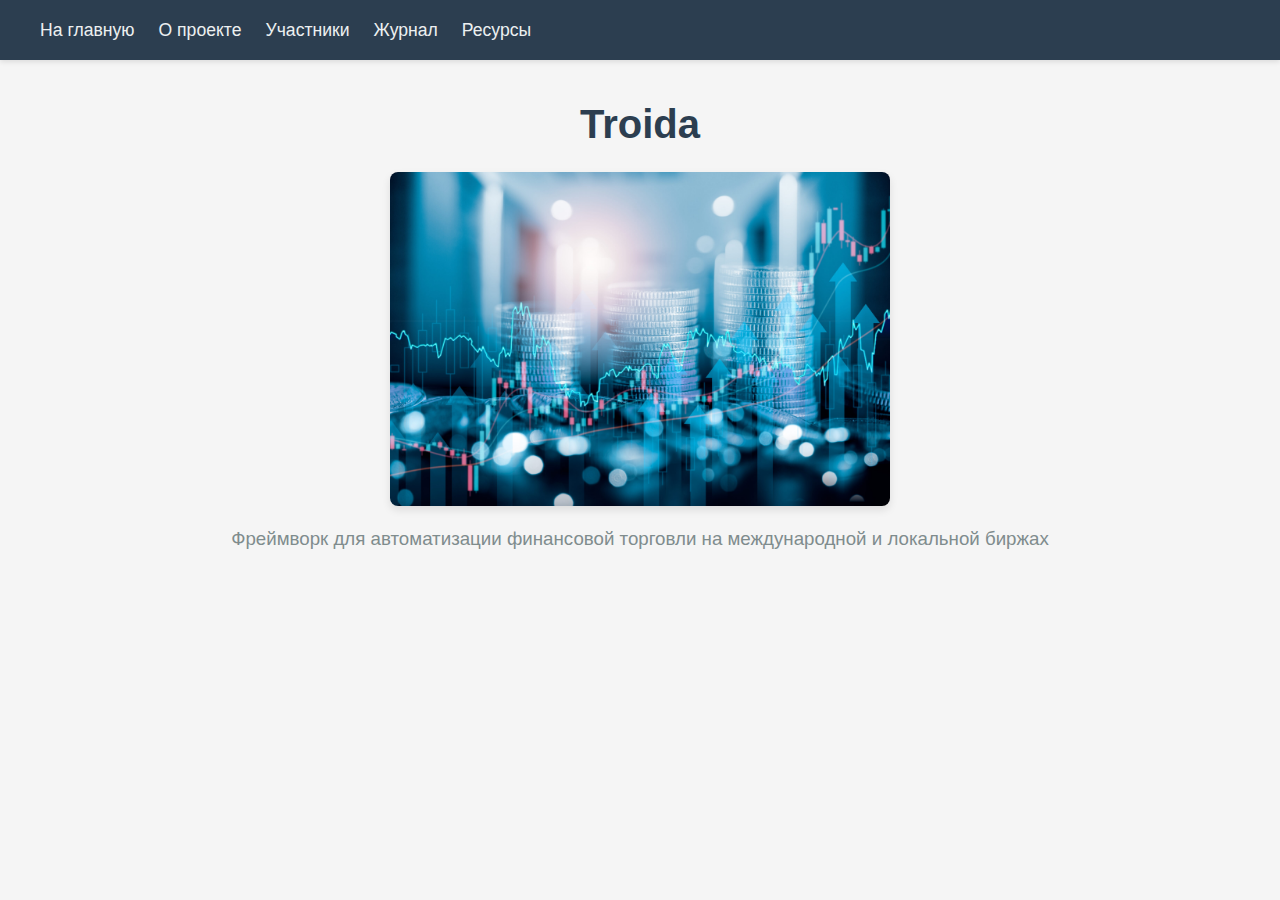
<file: site/index.html>
<!DOCTYPE html>
<html>
<head>
<meta charset="UTF-8">
<meta name="viewport" content="width=device-width, initial-scale=1.0">
<title>Troida Главная</title>
<link rel="stylesheet" href="css/styles.css">
</head>
<body>
<nav>
<div>
<ul>
<li><a href="index.html">На главную</a></li>
<li><a href="about.html">О проекте</a></li>
<li><a href="joiners.html">Участники</a></li>
<li><a href="log.html">Журнал</a></li>
<li><a href="resources.html">Ресурсы</a></li>
</ul>
</div>
</nav>
<h1>Troida</h1>
<img src="images/fin.jpeg" height="400" width="500" alt="Фреймворк на Python"/>
<h3>Фреймворк для автоматизации финансовой торговли на международной и локальной биржах</h3>
</body>
</html>
</file>
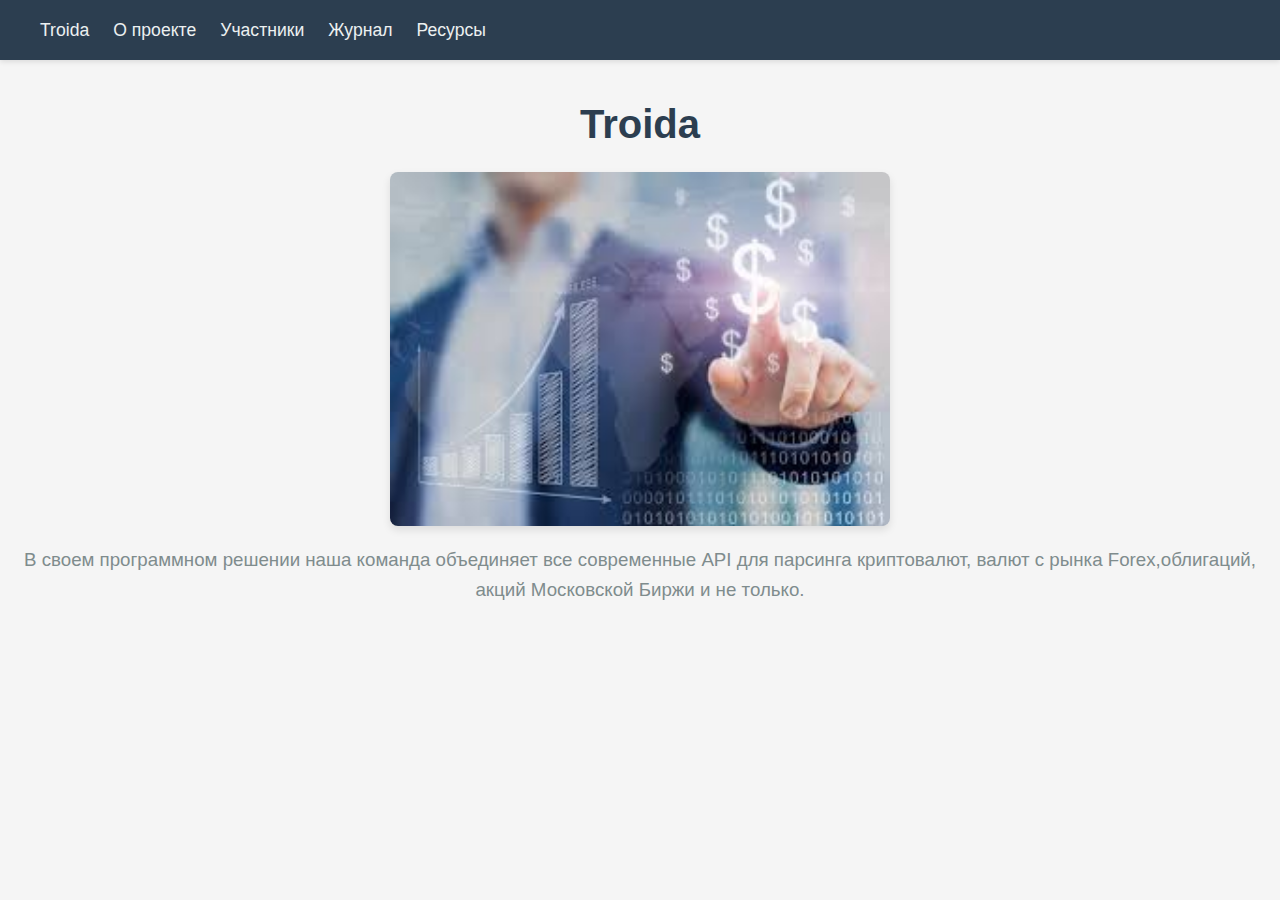
<file: site/about.html>
<!DOCTYPE html>
<html>
<head>
<meta charset="UTF-8">
<meta name="viewport" content="width=device-width, initial-scale=1.0">
<title>Troida - фреймворк для автоматизации финансовой торговли на международной и локальной биржах</title>
<link rel="stylesheet" href="css/styles.css">
</head>
<body>
<nav>
<div>
<ul>
<li><a href="index.html">Troida</a></li>
<li><a href="about.html">О проекте</a></li>
<li><a href="joiners.html">Участники</a></li>
<li><a href="log.html">Журнал</a></li>
<li><a href="resources.html">Ресурсы</a></li>
</ul>
</div>
</nav>
<h1>Troida</h1>
<img src="images/alg.jfif" height="400" width="500" alt="Автоматизация алгоритмов"/>
<h3>В своем программном решении наша команда объединяет все современные API для парсинга криптовалют, валют с рынка Forex,облигаций, акций Московской Биржи и не только.</h3>
</body>
</html>
</file>
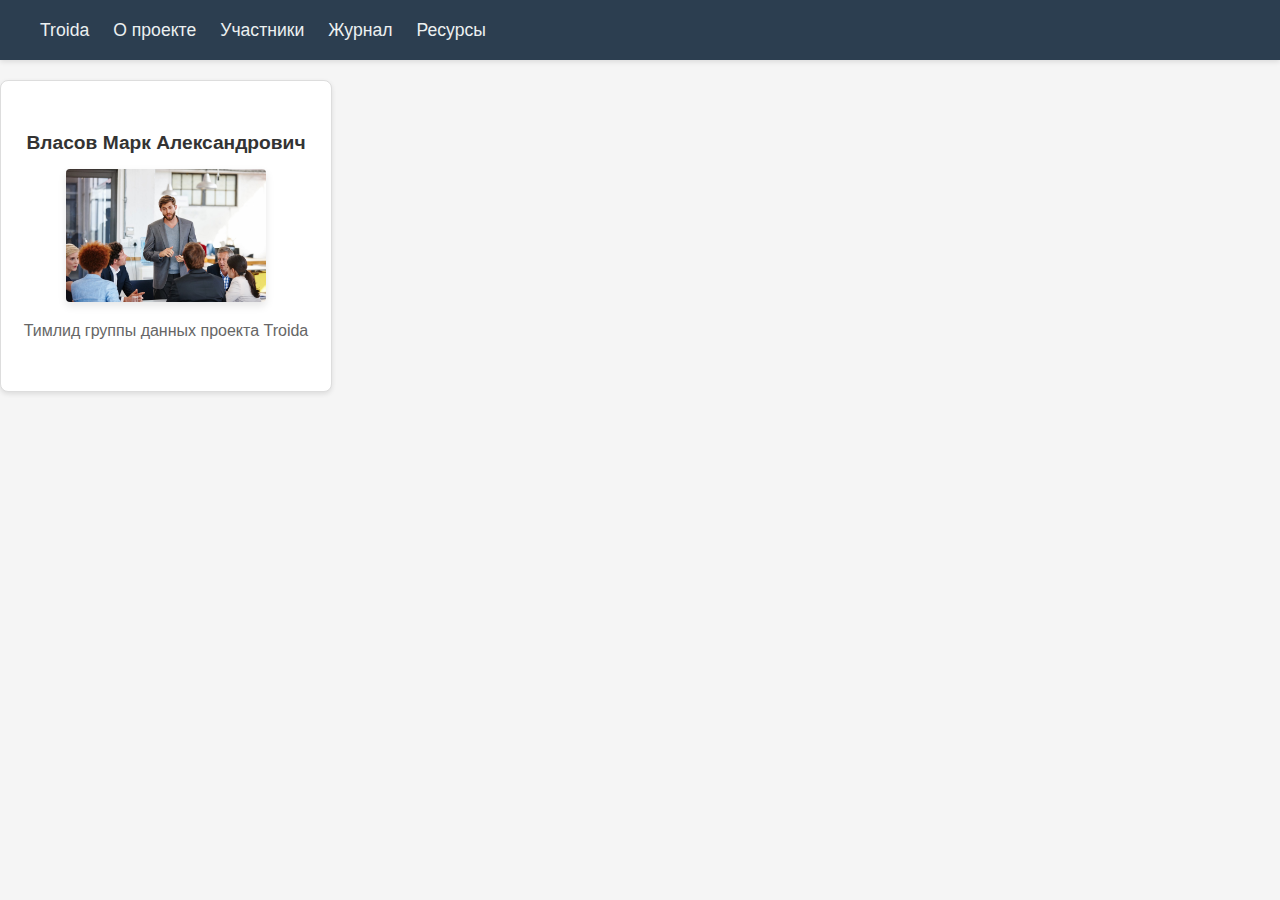
<file: site/joiners.html>
<!DOCTYPE html>
<html>
<head>
<meta charset="UTF-8">
<meta name="viewport" content="width=device-width, initial-scale=1.0">
<title>Troida Участники</title>
<link rel="stylesheet" href="css/styles.css">
</head>
<body>
<nav>
<div>
<ul>
<li><a href="index.html">Troida</a></li>
<li><a href="about.html">О проекте</a></li>
<li><a href="joiners.html">Участники</a></li>
<li><a href="log.html">Журнал</a></li>
<li><a href="resources.html">Ресурсы</a></li>
</ul>
</div>
</nav>
<div class="horizontal-container">
<div class="content-block">
<h1>Власов Марк Александрович</h1>
<img src="images/teamlead.jpg" alt="Лидер" height="300" width="200"/>
<h3>Тимлид группы данных проекта Troida</h3>
</div>
</div>
</body>
</html>
</file>
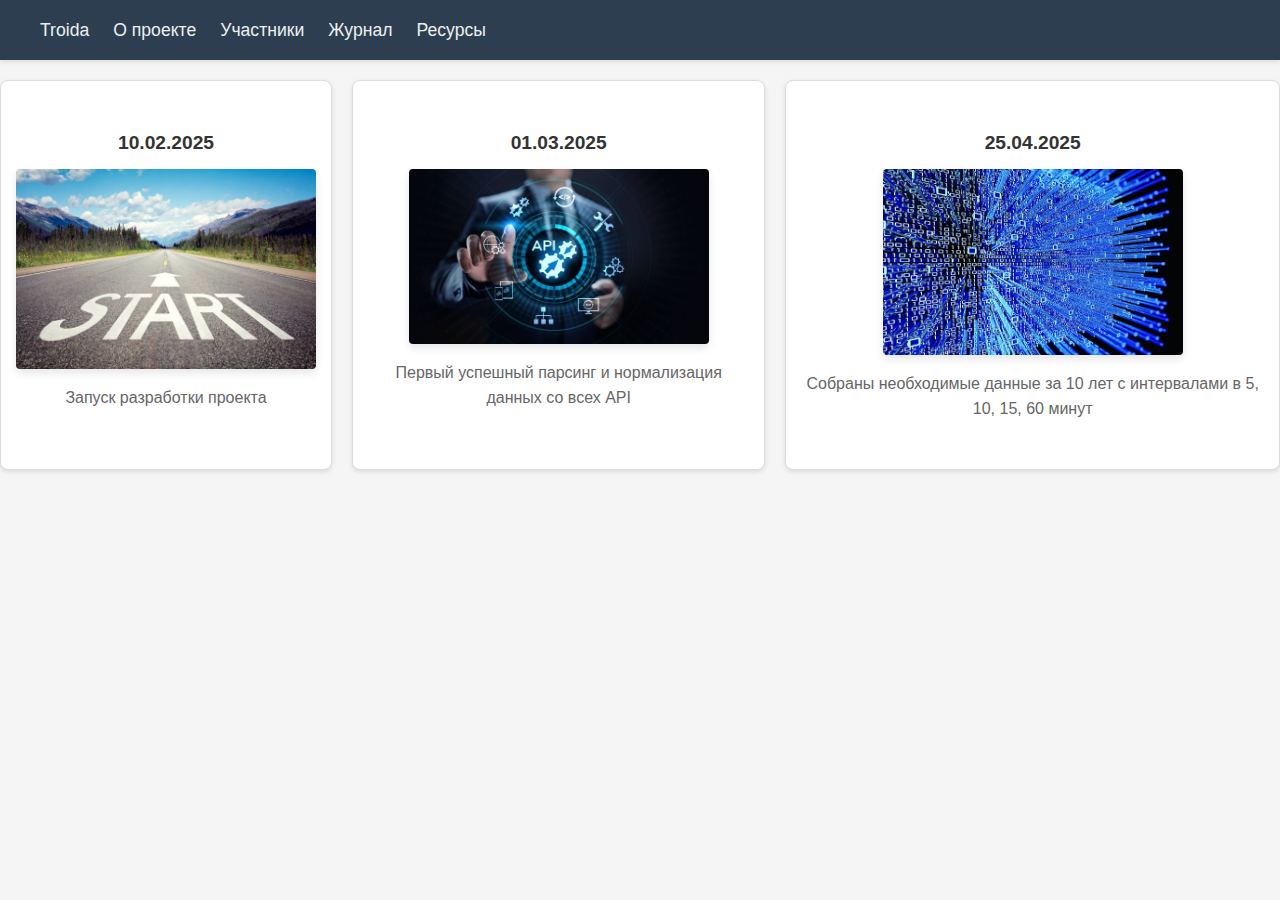
<file: site/log.html>
<!DOCTYPE html>
<html>
<head>
<meta charset="UTF-8">
<meta name="viewport" content="width=device-width, initial-scale=1.0">
<title>Troida Журнал</title>
<link rel="stylesheet" href="css/styles.css">
</head>
<body>
<nav>
<div>
<ul>
<li><a href="index.html">Troida</a></li>
<li><a href="about.html">О проекте</a></li>
<li><a href="joiners.html">Участники</a></li>
<li><a href="log.html">Журнал</a></li>
<li><a href="resources.html">Ресурсы</a></li>
</ul>
</div>
</nav>
<div class="horizontal-container">
<div class="content-block">
<h1>10.02.2025</h1>
<img src="images/start.jpg" alt="Старт!" height="300" width="300"/>
<h3>Запуск разработки проекта</h3>
</div>
<div class="content-block">
<h1>01.03.2025</h1>
<img src="images/api.jpeg" alt="Первая победа!" height="300" width="300"/>
<h3>Первый успешный парсинг и нормализация данных со всех API</h3>
</div>
<div class="content-block">
<h1>25.04.2025</h1>
<img src="images/time.jpeg" alt="Данные собраны!" height="300" width="300"/>
<h3>Собраны необходимые данные за 10 лет с интервалами в 5, 10, 15, 60 минут</h3>
</div>
</div>
</body>
</html>
</file>
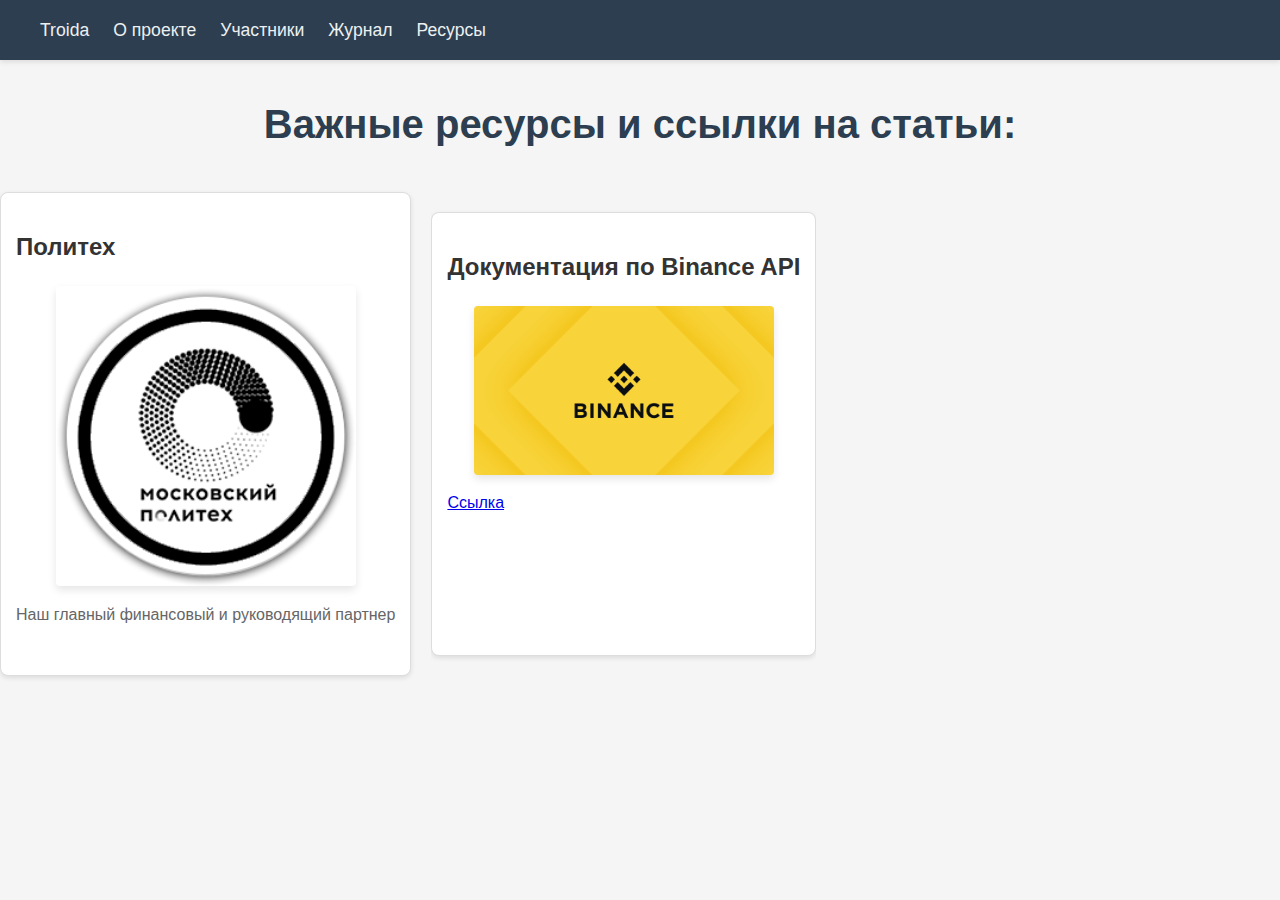
<file: site/resources.html>
<!DOCTYPE html>
<html>
<head>
<meta charset="UTF-8">
<meta name="viewport" content="width=device-width, initial-scale=1.0">
<title>Troida Ресурсы</title>
<link rel="stylesheet" href="css/styles.css">
</head>
<body>
<nav>
<div>
<ul>
<li><a href="index.html">Troida</a></li>
<li><a href="about.html">О проекте</a></li>
<li><a href="joiners.html">Участники</a></li>
<li><a href="log.html">Журнал</a></li>
<li><a href="resources.html">Ресурсы</a></li>
</ul>
</div>
</nav>
<h1>Важные ресурсы и ссылки на статьи:</h1>
<div class="horizontal-container">
<div class="content-block">
<h2> Политех </h2>
<img src="images/polytech.png" height="200" width="300"/>
<h3>Наш главный финансовый и руководящий партнер</h3>
</div>
<div class="horizontal-container">
<div class="content-block">
<h2> Документация по Binance API </h2>
<img src="images/binance.png" height="200" width="300"/>
<a href="https://developers.binance.com/docs/binance-spot-api-docs/rest-api/general-api-information">Ссылка</a>
</div>
</body>
</html>
</file>
<file: site/css/styles.css>
/* ����� ����� */
body {
    font-family: 'Segoe UI', Tahoma, Geneva, Verdana, sans-serif;
    line-height: 1.6;
    margin: 0;
    padding: 0;
    color: #333;
    background-color: #f5f5f5;
}

/* ������������� ���� */
nav {
    background-color: #2c3e50;
    padding: 1rem 0;
    box-shadow: 0 2px 5px rgba(0, 0, 0, 0.1);
}

    nav div {
        max-width: 1200px;
        margin: 0 auto;
        padding: 0 20px;
    }

    nav ul {
        list-style: none;
        margin: 0;
        padding: 0;
        display: flex;
        gap: 1.5rem;
    }

    nav li {
        margin: 0;
    }

    nav a {
        color: #ecf0f1;
        text-decoration: none;
        font-weight: 500;
        font-size: 1.1rem;
        padding: 0.5rem 0;
        transition: color 0.3s ease;
    }

        nav a:hover {
            color: #3498db;
        }

/* �������� ���������� */
h1 {
    color: #2c3e50;
    text-align: center;
    margin: 2rem 0 1rem;
    font-size: 2.5rem;
}

h3 {
    color: #7f8c8d;
    text-align: center;
    font-weight: 400;
    margin-bottom: 2rem;
}

img {
    display: block;
    margin: 0 auto;
    border-radius: 8px;
    box-shadow: 0 4px 8px rgba(0, 0, 0, 0.1);
    max-width: 100%;
    height: auto;
}
.horizontal-container {
    display: flex;           /* ������ ��������� flex-����������� */
    flex-direction: row;     /* ����������� �������� � ������ */
    gap: 20px;              /* ���������� ����� ������� */
    overflow-x: auto;        /* ��������� �������������� ��������� ���� �� ���������� */
    padding: 20px 0;         /* ������� ������ � ����� */
}

/* ����� ��� ������� ����� � ��������� */
.content-block {
    min-width: 300px;        /* ����������� ������ ����� */
    border: 1px solid #ddd;  /* ������� ��� ����������� ���������� */
    border-radius: 8px;      /* ����������� ���� */
    padding: 15px;           /* ���������� ������� */
    box-shadow: 0 2px 5px rgba(0,0,0,0.1); /* ���� ��� ������� ������� */
    background-color: #fff;  /* ��� ����� */
}

/* ����� ��� ����������� */
.content-block img {
    display: block;
    margin: 0 auto 15px;     /* ������������� � ������ ����� */
    border-radius: 4px;      /* ���������� ����� ����������� */
}

/* ����� ��� ���������� */
.content-block h1 {
    font-size: 1.2rem;
    color: #333;
    margin-bottom: 10px;
    text-align: center;
}

.content-block h3 {
    font-size: 1rem;
    color: #666;
    text-align: center;
    font-weight: normal;
}
/* ��������� ��� ��������� ����������� */
.container {
    max-width: 1200px;
    margin: 0 auto;
    padding: 0 20px;
}

/* ������������ */
@media (max-width: 768px) {
    nav ul {
        flex-direction: column;
        gap: 0.5rem;
    }

    h1 {
        font-size: 2rem;
    }

    img {
        height: auto;
        width: 100%;
    }
}
</file>
